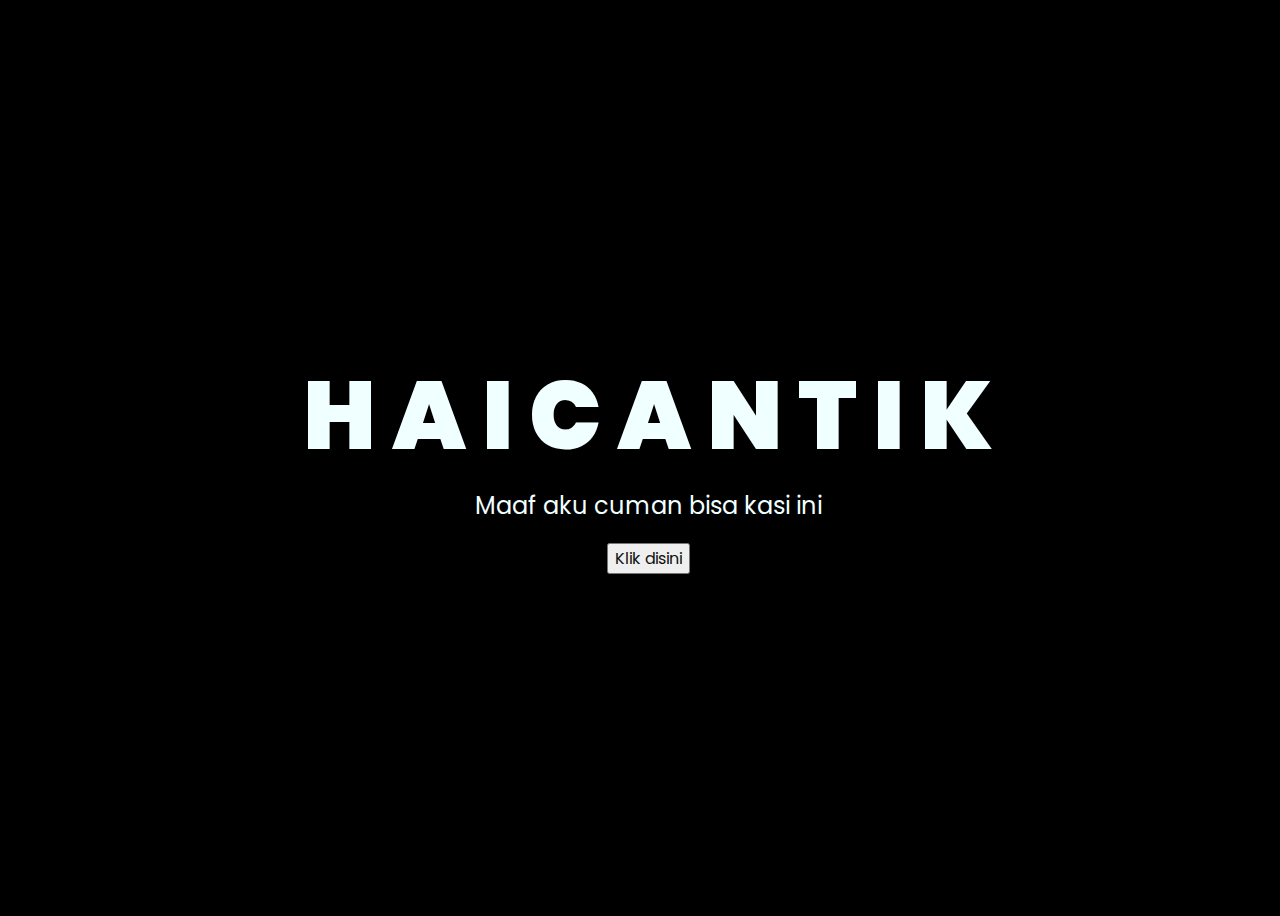
<file: index.html>
<!DOCTYPE html>
<html lang="en">
<head>
    <meta charset="UTF-8">
    <meta http-equiv="X-UA-Compatible" content="IE=edge">
    <meta name="viewport" content="width=device-width, initial-scale=1.0">
    <link rel="stylesheet" href="css/style.css">
    <link rel="icon" href="img/flowers.png" type="image/x-icon">
    <title>Flowers</title>
</head>
<body>
    <div class="greetings">
    <!-- silahkan menambah kata sesuai keinginan dengan <span>text...</span -->
        <span>H</span>
        <span>A</span>
        <span>I</span>
        <span>C</span>
        <span>A</span>
        <span>N</span>
        <span>T</span>
        <span>I</span>
        <span>K</span>
    </div>
    <div class="description">
        <span>Maaf aku cuman bisa kasi ini</span>
    </div>
    <div class="button">
        <button>
            <a href="flower.html">Klik disini</a>
        </button>
        
    </div>
</body>
</html>
</file>
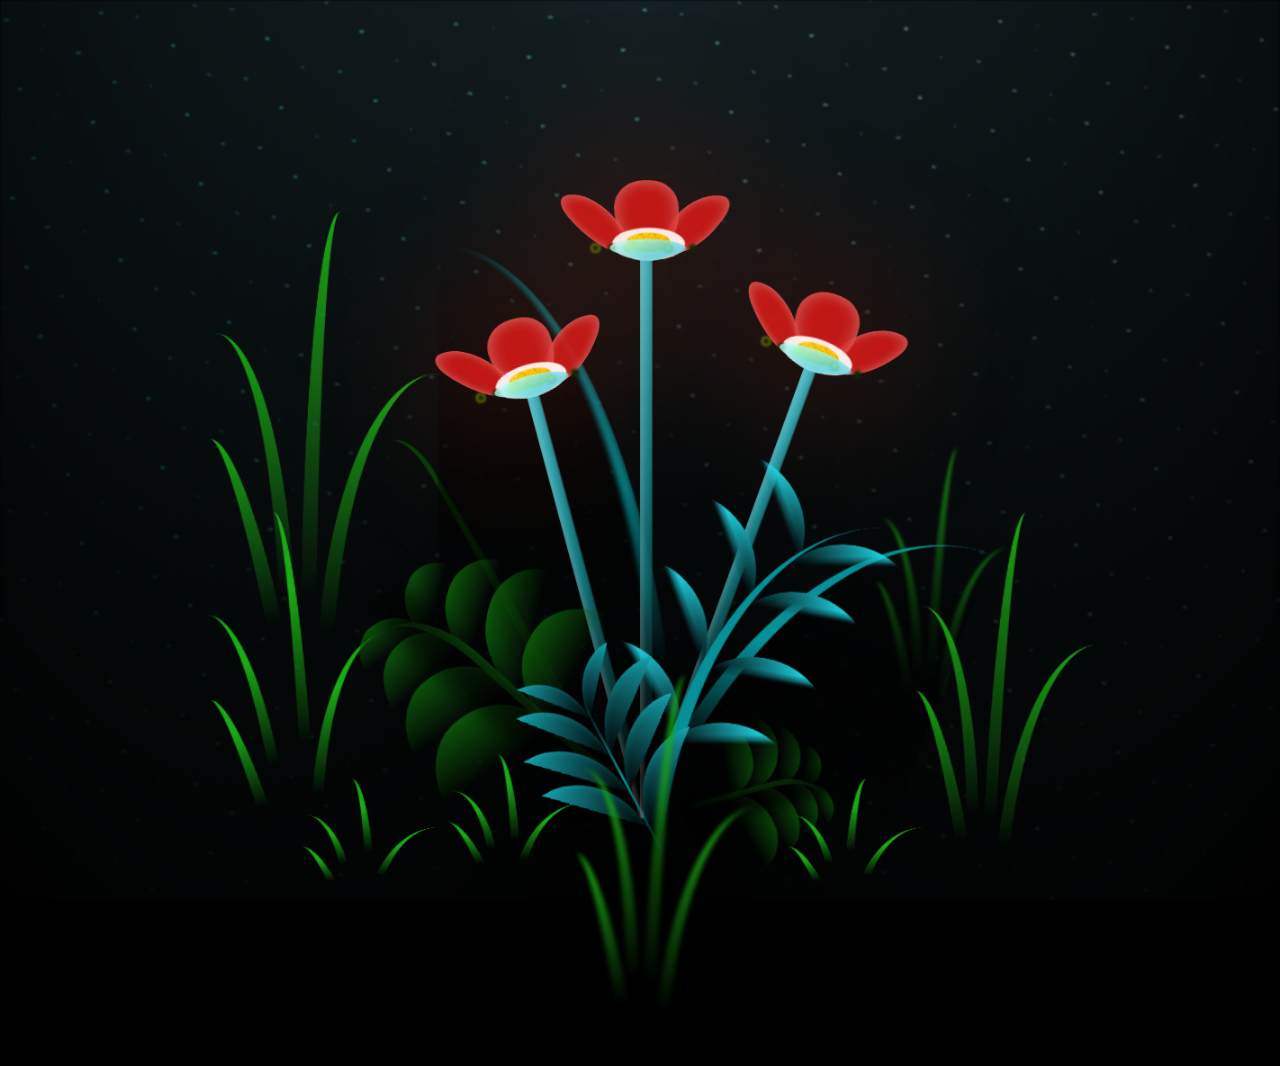
<file: flower.html>
<!DOCTYPE html>
<html lang="en">
<head>
    <meta charset="UTF-8">
    <meta http-equiv="X-UA-Compatible" content="IE=edge">
    <meta name="viewport" content="width=device-width, initial-scale=1.0">
    <link rel="stylesheet" href="css/main.css">
    <link rel="icon" href="img/flowers.png" type="image/x-icon">
    <title>flowers</title>
</head>
<body class="container">
  <!-- Pembuat code: https://codepen.io/mdusmanansari/pen/BamepLe -->
    <div class="night"></div>
    <div class="flowers">
      <div class="flower flower--1">
        <div class="flower__leafs flower__leafs--1">
          <div class="flower__leaf flower__leaf--1"></div>
          <div class="flower__leaf flower__leaf--2"></div>
          <div class="flower__leaf flower__leaf--3"></div>
          <div class="flower__leaf flower__leaf--4"></div>
          <div class="flower__white-circle"></div>
  
          <div class="flower__light flower__light--1"></div>
          <div class="flower__light flower__light--2"></div>
          <div class="flower__light flower__light--3"></div>
          <div class="flower__light flower__light--4"></div>
          <div class="flower__light flower__light--5"></div>
          <div class="flower__light flower__light--6"></div>
          <div class="flower__light flower__light--7"></div>
          <div class="flower__light flower__light--8"></div>
  
        </div>
        <div class="flower__line">
          <div class="flower__line__leaf flower__line__leaf--1"></div>
          <div class="flower__line__leaf flower__line__leaf--2"></div>
          <div class="flower__line__leaf flower__line__leaf--3"></div>
          <div class="flower__line__leaf flower__line__leaf--4"></div>
          <div class="flower__line__leaf flower__line__leaf--5"></div>
          <div class="flower__line__leaf flower__line__leaf--6"></div>
        </div>
      </div>
  
      <div class="flower flower--2">
        <div class="flower__leafs flower__leafs--2">
          <div class="flower__leaf flower__leaf--1"></div>
          <div class="flower__leaf flower__leaf--2"></div>
          <div class="flower__leaf flower__leaf--3"></div>
          <div class="flower__leaf flower__leaf--4"></div>
          <div class="flower__white-circle"></div>
  
          <div class="flower__light flower__light--1"></div>
          <div class="flower__light flower__light--2"></div>
          <div class="flower__light flower__light--3"></div>
          <div class="flower__light flower__light--4"></div>
          <div class="flower__light flower__light--5"></div>
          <div class="flower__light flower__light--6"></div>
          <div class="flower__light flower__light--7"></div>
          <div class="flower__light flower__light--8"></div>
  
        </div>
        <div class="flower__line">
          <div class="flower__line__leaf flower__line__leaf--1"></div>
          <div class="flower__line__leaf flower__line__leaf--2"></div>
          <div class="flower__line__leaf flower__line__leaf--3"></div>
          <div class="flower__line__leaf flower__line__leaf--4"></div>
        </div>
      </div>
  
      <div class="flower flower--3">
        <div class="flower__leafs flower__leafs--3">
          <div class="flower__leaf flower__leaf--1"></div>
          <div class="flower__leaf flower__leaf--2"></div>
          <div class="flower__leaf flower__leaf--3"></div>
          <div class="flower__leaf flower__leaf--4"></div>
          <div class="flower__white-circle"></div>
  
          <div class="flower__light flower__light--1"></div>
          <div class="flower__light flower__light--2"></div>
          <div class="flower__light flower__light--3"></div>
          <div class="flower__light flower__light--4"></div>
          <div class="flower__light flower__light--5"></div>
          <div class="flower__light flower__light--6"></div>
          <div class="flower__light flower__light--7"></div>
          <div class="flower__light flower__light--8"></div>
  
        </div>
        <div class="flower__line">
          <div class="flower__line__leaf flower__line__leaf--1"></div>
          <div class="flower__line__leaf flower__line__leaf--2"></div>
          <div class="flower__line__leaf flower__line__leaf--3"></div>
          <div class="flower__line__leaf flower__line__leaf--4"></div>
        </div>
      </div>
  
      <div class="grow-ans" style="--d:1.2s">
        <div class="flower__g-long">
          <div class="flower__g-long__top"></div>
          <div class="flower__g-long__bottom"></div>
        </div>
      </div>
  
      <div class="growing-grass">
        <div class="flower__grass flower__grass--1">
          <div class="flower__grass--top"></div>
          <div class="flower__grass--bottom"></div>
          <div class="flower__grass__leaf flower__grass__leaf--1"></div>
          <div class="flower__grass__leaf flower__grass__leaf--2"></div>
          <div class="flower__grass__leaf flower__grass__leaf--3"></div>
          <div class="flower__grass__leaf flower__grass__leaf--4"></div>
          <div class="flower__grass__leaf flower__grass__leaf--5"></div>
          <div class="flower__grass__leaf flower__grass__leaf--6"></div>
          <div class="flower__grass__leaf flower__grass__leaf--7"></div>
          <div class="flower__grass__leaf flower__grass__leaf--8"></div>
          <div class="flower__grass__overlay"></div>
        </div>
      </div>
  
      <div class="growing-grass">
        <div class="flower__grass flower__grass--2">
          <div class="flower__grass--top"></div>
          <div class="flower__grass--bottom"></div>
          <div class="flower__grass__leaf flower__grass__leaf--1"></div>
          <div class="flower__grass__leaf flower__grass__leaf--2"></div>
          <div class="flower__grass__leaf flower__grass__leaf--3"></div>
          <div class="flower__grass__leaf flower__grass__leaf--4"></div>
          <div class="flower__grass__leaf flower__grass__leaf--5"></div>
          <div class="flower__grass__leaf flower__grass__leaf--6"></div>
          <div class="flower__grass__leaf flower__grass__leaf--7"></div>
          <div class="flower__grass__leaf flower__grass__leaf--8"></div>
          <div class="flower__grass__overlay"></div>
        </div>
      </div>
  
      <div class="grow-ans" style="--d:2.4s">
        <div class="flower__g-right flower__g-right--1">
          <div class="leaf"></div>
        </div>
      </div>
  
      <div class="grow-ans" style="--d:2.8s">
        <div class="flower__g-right flower__g-right--2">
          <div class="leaf"></div>
        </div>
      </div>
  
      <div class="grow-ans" style="--d:2.8s">
        <div class="flower__g-front">
          <div class="flower__g-front__leaf-wrapper flower__g-front__leaf-wrapper--1">
            <div class="flower__g-front__leaf"></div>
          </div>
          <div class="flower__g-front__leaf-wrapper flower__g-front__leaf-wrapper--2">
            <div class="flower__g-front__leaf"></div>
          </div>
          <div class="flower__g-front__leaf-wrapper flower__g-front__leaf-wrapper--3">
            <div class="flower__g-front__leaf"></div>
          </div>
          <div class="flower__g-front__leaf-wrapper flower__g-front__leaf-wrapper--4">
            <div class="flower__g-front__leaf"></div>
          </div>
          <div class="flower__g-front__leaf-wrapper flower__g-front__leaf-wrapper--5">
            <div class="flower__g-front__leaf"></div>
          </div>
          <div class="flower__g-front__leaf-wrapper flower__g-front__leaf-wrapper--6">
            <div class="flower__g-front__leaf"></div>
          </div>
          <div class="flower__g-front__leaf-wrapper flower__g-front__leaf-wrapper--7">
            <div class="flower__g-front__leaf"></div>
          </div>
          <div class="flower__g-front__leaf-wrapper flower__g-front__leaf-wrapper--8">
            <div class="flower__g-front__leaf"></div>
          </div>
          <div class="flower__g-front__line"></div>
        </div>
      </div>
  
      <div class="grow-ans" style="--d:3.2s">
        <div class="flower__g-fr">
          <div class="leaf"></div>
          <div class="flower__g-fr__leaf flower__g-fr__leaf--1"></div>
          <div class="flower__g-fr__leaf flower__g-fr__leaf--2"></div>
          <div class="flower__g-fr__leaf flower__g-fr__leaf--3"></div>
          <div class="flower__g-fr__leaf flower__g-fr__leaf--4"></div>
          <div class="flower__g-fr__leaf flower__g-fr__leaf--5"></div>
          <div class="flower__g-fr__leaf flower__g-fr__leaf--6"></div>
          <div class="flower__g-fr__leaf flower__g-fr__leaf--7"></div>
          <div class="flower__g-fr__leaf flower__g-fr__leaf--8"></div>
        </div>
      </div>
  
      <div class="long-g long-g--0">
        <div class="grow-ans" style="--d:3s">
          <div class="leaf leaf--0"></div>
        </div>
        <div class="grow-ans" style="--d:2.2s">
          <div class="leaf leaf--1"></div>
        </div>
        <div class="grow-ans" style="--d:3.4s">
          <div class="leaf leaf--2"></div>
        </div>
        <div class="grow-ans" style="--d:3.6s">
          <div class="leaf leaf--3"></div>
        </div>
      </div>
  
      <div class="long-g long-g--1">
        <div class="grow-ans" style="--d:3.6s">
          <div class="leaf leaf--0"></div>
        </div>
        <div class="grow-ans" style="--d:3.8s">
          <div class="leaf leaf--1"></div>
        </div>
        <div class="grow-ans" style="--d:4s">
          <div class="leaf leaf--2"></div>
        </div>
        <div class="grow-ans" style="--d:4.2s">
          <div class="leaf leaf--3"></div>
        </div>
      </div>
  
      <div class="long-g long-g--2">
        <div class="grow-ans" style="--d:4s">
          <div class="leaf leaf--0"></div>
        </div>
        <div class="grow-ans" style="--d:4.2s">
          <div class="leaf leaf--1"></div>
        </div>
        <div class="grow-ans" style="--d:4.4s">
          <div class="leaf leaf--2"></div>
        </div>
        <div class="grow-ans" style="--d:4.6s">
          <div class="leaf leaf--3"></div>
        </div>
      </div>
  
      <div class="long-g long-g--3">
        <div class="grow-ans" style="--d:4s">
          <div class="leaf leaf--0"></div>
        </div>
        <div class="grow-ans" style="--d:4.2s">
          <div class="leaf leaf--1"></div>
        </div>
        <div class="grow-ans" style="--d:3s">
          <div class="leaf leaf--2"></div>
        </div>
        <div class="grow-ans" style="--d:3.6s">
          <div class="leaf leaf--3"></div>
        </div>
      </div>
  
      <div class="long-g long-g--4">
        <div class="grow-ans" style="--d:4s">
          <div class="leaf leaf--0"></div>
        </div>
        <div class="grow-ans" style="--d:4.2s">
          <div class="leaf leaf--1"></div>
        </div>
        <div class="grow-ans" style="--d:3s">
          <div class="leaf leaf--2"></div>
        </div>
        <div class="grow-ans" style="--d:3.6s">
          <div class="leaf leaf--3"></div>
        </div>
      </div>
  
      <div class="long-g long-g--5">
        <div class="grow-ans" style="--d:4s">
          <div class="leaf leaf--0"></div>
        </div>
        <div class="grow-ans" style="--d:4.2s">
          <div class="leaf leaf--1"></div>
        </div>
        <div class="grow-ans" style="--d:3s">
          <div class="leaf leaf--2"></div>
        </div>
        <div class="grow-ans" style="--d:3.6s">
          <div class="leaf leaf--3"></div>
        </div>
      </div>
  
      <div class="long-g long-g--6">
        <div class="grow-ans" style="--d:4.2s">
          <div class="leaf leaf--0"></div>
        </div>
        <div class="grow-ans" style="--d:4.4s">
          <div class="leaf leaf--1"></div>
        </div>
        <div class="grow-ans" style="--d:4.6s">
          <div class="leaf leaf--2"></div>
        </div>
        <div class="grow-ans" style="--d:4.8s">
          <div class="leaf leaf--3"></div>
        </div>
      </div>
  
      <div class="long-g long-g--7">
        <div class="grow-ans" style="--d:3s">
          <div class="leaf leaf--0"></div>
        </div>
        <div class="grow-ans" style="--d:3.2s">
          <div class="leaf leaf--1"></div>
        </div>
        <div class="grow-ans" style="--d:3.5s">
          <div class="leaf leaf--2"></div>
        </div>
        <div class="grow-ans" style="--d:3.6s">
          <div class="leaf leaf--3"></div>
        </div>
      </div>
    </div>
    <script src="main.js"></script>
  </body>
</html>
</file>
<file: css/style.css>
@import url('https://fonts.googleapis.com/css2?family=Poppins:ital,wght@0,500;1,900&display=swap');
*{
    font-family: 'Poppins',cursive;
}
body{
    color: azure;
    width: 100%;
    height: 100vh;
    display: flex;
    flex-direction: column;
    align-items: center;
    justify-content: center;
    background-color: black;
}
.greetings{
    font-size: 6rem;
    font-weight: 900;
}
.greetings > span{
    animation: glow 2.5s ease-in-out infinite;
}
@keyframes glow{
    0%, 100%{
        color: #fff;
        text-shadow: 0 0 12px #39c6d6, 0 0 50px #39c6d6, 0 0 100px #39c6d6;
    }
    10%, 90%{
        color: #111;
        text-shadow: none;
    }
}
.greetings > span:nth-child(2){
    animation-delay: .2s ;
}
.greetings > span:nth-child(3){
    animation-delay: .4s ;
}
.greetings > span:nth-child(4){
    animation-delay: .6s;
}
.greetings > span:nth-child(5){
    animation-delay: .8s;
}

.description{
    font-size: 1.5rem;
    margin-bottom: 20px;
}

.button a{
    text-decoration: none;
    font-size: 1rem;
    color: #111;
}

@media screen and (max-width:574px){
    .greetings{
        display: block;
        font-size: 3rem;
        font-weight: 500;
        text-align: center;
    }
    .description{
        font-size: 1rem;
    }
    
    .button a{
        font-size: .5rem;
    }
}
</file>
<file: css/main.css>
*,
*::after,
*::before {
  padding: 0;
  margin: 0;
  box-sizing: border-box;
}

:root {
  --dark-color: #000;
}

body {
  display: flex;
  align-items: flex-end;
  justify-content: center;
  min-height: 100vh;
  background-color: var(--dark-color);
  overflow: hidden;
  perspective: 1000px;
}

.night {
  position: fixed;
  left: 50%;
  top: 0;
  transform: translateX(-50%);
  width: 100%;
  height: 100%;
  filter: blur(0.1vmin);
  background-image: radial-gradient(ellipse at top, transparent 0%, var(--dark-color)), radial-gradient(ellipse at bottom, var(--dark-color), rgba(145, 233, 255, 0.2)), repeating-linear-gradient(220deg, rgb(0, 0, 0) 0px, rgb(0, 0, 0) 19px, transparent 19px, transparent 22px), repeating-linear-gradient(189deg, rgb(0, 0, 0) 0px, rgb(0, 0, 0) 19px, transparent 19px, transparent 22px), repeating-linear-gradient(148deg, rgb(0, 0, 0) 0px, rgb(0, 0, 0) 19px, transparent 19px, transparent 22px), linear-gradient(90deg, rgb(0, 255, 250), rgb(240, 240, 240));
}

.flowers {
  position: relative;
  transform: scale(0.9);
}

.flower {
  position: absolute;
  bottom: 10vmin;
  transform-origin: bottom center;
  z-index: 10;
  --fl-speed: 0.8s;
}
.flower--1 {
  -webkit-animation: moving-flower-1 4s linear infinite;
          animation: moving-flower-1 4s linear infinite;
}
.flower--1 .flower__line {
  height: 70vmin;
  -webkit-animation-delay: 0.3s;
          animation-delay: 0.3s;
}
.flower--1 .flower__line__leaf--1 {
  -webkit-animation: blooming-leaf-right var(--fl-speed) 1.6s backwards;
          animation: blooming-leaf-right var(--fl-speed) 1.6s backwards;
}
.flower--1 .flower__line__leaf--2 {
  -webkit-animation: blooming-leaf-right var(--fl-speed) 1.4s backwards;
          animation: blooming-leaf-right var(--fl-speed) 1.4s backwards;
}
.flower--1 .flower__line__leaf--3 {
  -webkit-animation: blooming-leaf-left var(--fl-speed) 1.2s backwards;
          animation: blooming-leaf-left var(--fl-speed) 1.2s backwards;
}
.flower--1 .flower__line__leaf--4 {
  -webkit-animation: blooming-leaf-left var(--fl-speed) 1s backwards;
          animation: blooming-leaf-left var(--fl-speed) 1s backwards;
}
.flower--1 .flower__line__leaf--5 {
  -webkit-animation: blooming-leaf-right var(--fl-speed) 1.8s backwards;
          animation: blooming-leaf-right var(--fl-speed) 1.8s backwards;
}
.flower--1 .flower__line__leaf--6 {
  -webkit-animation: blooming-leaf-left var(--fl-speed) 2s backwards;
          animation: blooming-leaf-left var(--fl-speed) 2s backwards;
}
.flower--2 {
  left: 50%;
  transform: rotate(20deg);
  -webkit-animation: moving-flower-2 4s linear infinite;
          animation: moving-flower-2 4s linear infinite;
}
.flower--2 .flower__line {
  height: 60vmin;
  -webkit-animation-delay: 0.6s;
          animation-delay: 0.6s;
}
.flower--2 .flower__line__leaf--1 {
  -webkit-animation: blooming-leaf-right var(--fl-speed) 1.9s backwards;
          animation: blooming-leaf-right var(--fl-speed) 1.9s backwards;
}
.flower--2 .flower__line__leaf--2 {
  -webkit-animation: blooming-leaf-right var(--fl-speed) 1.7s backwards;
          animation: blooming-leaf-right var(--fl-speed) 1.7s backwards;
}
.flower--2 .flower__line__leaf--3 {
  -webkit-animation: blooming-leaf-left var(--fl-speed) 1.5s backwards;
          animation: blooming-leaf-left var(--fl-speed) 1.5s backwards;
}
.flower--2 .flower__line__leaf--4 {
  -webkit-animation: blooming-leaf-left var(--fl-speed) 1.3s backwards;
          animation: blooming-leaf-left var(--fl-speed) 1.3s backwards;
}
.flower--3 {
  left: 50%;
  transform: rotate(-15deg);
  -webkit-animation: moving-flower-3 4s linear infinite;
          animation: moving-flower-3 4s linear infinite;
}
.flower--3 .flower__line {
  -webkit-animation-delay: 0.9s;
          animation-delay: 0.9s;
}
.flower--3 .flower__line__leaf--1 {
  -webkit-animation: blooming-leaf-right var(--fl-speed) 2.5s backwards;
          animation: blooming-leaf-right var(--fl-speed) 2.5s backwards;
}
.flower--3 .flower__line__leaf--2 {
  -webkit-animation: blooming-leaf-right var(--fl-speed) 2.3s backwards;
          animation: blooming-leaf-right var(--fl-speed) 2.3s backwards;
}
.flower--3 .flower__line__leaf--3 {
  -webkit-animation: blooming-leaf-left var(--fl-speed) 2.1s backwards;
          animation: blooming-leaf-left var(--fl-speed) 2.1s backwards;
}
.flower--3 .flower__line__leaf--4 {
  -webkit-animation: blooming-leaf-left var(--fl-speed) 1.9s backwards;
          animation: blooming-leaf-left var(--fl-speed) 1.9s backwards;
}
.flower__leafs {
  position: relative;
  -webkit-animation: blooming-flower 2s backwards;
          animation: blooming-flower 2s backwards;
}
.flower__leafs--1 {
  -webkit-animation-delay: 1.1s;
          animation-delay: 1.1s;
}
.flower__leafs--2 {
  -webkit-animation-delay: 1.4s;
          animation-delay: 1.4s;
}
.flower__leafs--3 {
  -webkit-animation-delay: 1.7s;
          animation-delay: 1.7s;
}
.flower__leafs::after {
  content: "";
  position: absolute;
  left: 0;
  top: 0;
  transform: translate(-50%, -100%);
  width: 8vmin;
  height: 8vmin;
  background-color: #dd2d0e;
  filter: blur(10vmin);
}
.flower__leaf {
  position: absolute;
  bottom: 0;
  left: 50%;
  width: 8vmin;
  height: 11vmin;
  border-radius: 51% 49% 47% 53%/44% 45% 55% 69%;
  background-color: #a7ffee;
  background-image: linear-gradient(to top, #d31717,#d31717);
  transform-origin: bottom center;
  opacity: 0.9;
  box-shadow: inset 0 0 2vmin rgba(255, 255, 255, 0.5);
}
.flower__leaf--1 {
  transform: translate(-10%, 1%) rotateY(40deg) rotateX(-50deg);
}
.flower__leaf--2 {
  transform: translate(-50%, -4%) rotateX(40deg);
}
.flower__leaf--3 {
  transform: translate(-90%, 0%) rotateY(45deg) rotateX(50deg);
}
.flower__leaf--4 {
  width: 8vmin;
  height: 8vmin;
  transform-origin: bottom left;
  border-radius: 4vmin 10vmin 4vmin 4vmin;
  transform: translate(0%, 18%) rotateX(70deg) rotate(-43deg);
  background-image: linear-gradient(to top, #39c6d6, #a7ffee);
  z-index: 1;
  opacity: 0.8;
}
.flower__white-circle {
  position: absolute;
  left: -3.5vmin;
  top: -3vmin;
  width: 9vmin;
  height: 4vmin;
  border-radius: 50%;
  background-color: #fff;
}
.flower__white-circle::after {
  content: "";
  position: absolute;
  left: 50%;
  top: 45%;
  transform: translate(-50%, -50%);
  width: 60%;
  height: 60%;
  border-radius: inherit;
  background-image: repeating-linear-gradient(135deg, rgba(0, 0, 0, 0.03) 0px, rgba(0, 0, 0, 0.03) 1px, transparent 1px, transparent 12px), repeating-linear-gradient(45deg, rgba(0, 0, 0, 0.03) 0px, rgba(0, 0, 0, 0.03) 1px, transparent 1px, transparent 12px), repeating-linear-gradient(67.5deg, rgba(0, 0, 0, 0.03) 0px, rgba(0, 0, 0, 0.03) 1px, transparent 1px, transparent 12px), repeating-linear-gradient(135deg, rgba(0, 0, 0, 0.03) 0px, rgba(0, 0, 0, 0.03) 1px, transparent 1px, transparent 12px), repeating-linear-gradient(45deg, rgba(0, 0, 0, 0.03) 0px, rgba(0, 0, 0, 0.03) 1px, transparent 1px, transparent 12px), repeating-linear-gradient(112.5deg, rgba(0, 0, 0, 0.03) 0px, rgba(0, 0, 0, 0.03) 1px, transparent 1px, transparent 12px), repeating-linear-gradient(112.5deg, rgba(0, 0, 0, 0.03) 0px, rgba(0, 0, 0, 0.03) 1px, transparent 1px, transparent 12px), repeating-linear-gradient(45deg, rgba(0, 0, 0, 0.03) 0px, rgba(0, 0, 0, 0.03) 1px, transparent 1px, transparent 12px), repeating-linear-gradient(22.5deg, rgba(0, 0, 0, 0.03) 0px, rgba(0, 0, 0, 0.03) 1px, transparent 1px, transparent 12px), repeating-linear-gradient(45deg, rgba(0, 0, 0, 0.03) 0px, rgba(0, 0, 0, 0.03) 1px, transparent 1px, transparent 12px), repeating-linear-gradient(22.5deg, rgba(0, 0, 0, 0.03) 0px, rgba(0, 0, 0, 0.03) 1px, transparent 1px, transparent 12px), repeating-linear-gradient(135deg, rgba(0, 0, 0, 0.03) 0px, rgba(0, 0, 0, 0.03) 1px, transparent 1px, transparent 12px), repeating-linear-gradient(157.5deg, rgba(0, 0, 0, 0.03) 0px, rgba(0, 0, 0, 0.03) 1px, transparent 1px, transparent 12px), repeating-linear-gradient(67.5deg, rgba(0, 0, 0, 0.03) 0px, rgba(0, 0, 0, 0.03) 1px, transparent 1px, transparent 12px), repeating-linear-gradient(67.5deg, rgba(0, 0, 0, 0.03) 0px, rgba(0, 0, 0, 0.03) 1px, transparent 1px, transparent 12px), linear-gradient(90deg, rgb(255, 235, 18), rgb(255, 206, 0));
}
.flower__line {
  height: 55vmin;
  width: 1.5vmin;
  background-image: linear-gradient(to left, rgba(0, 0, 0, 0.2), transparent, rgba(255, 255, 255, 0.2)), linear-gradient(to top, transparent 10%, #14757a, #39c6d6);
  box-shadow: inset 0 0 2px rgba(0, 0, 0, 0.5);
  -webkit-animation: grow-flower-tree 4s backwards;
          animation: grow-flower-tree 4s backwards;
}
.flower__line__leaf {
  --w: 7vmin;
  --h: calc(var(--w) + 2vmin);
  position: absolute;
  top: 20%;
  left: 90%;
  width: var(--w);
  height: var(--h);
  border-top-right-radius: var(--h);
  border-bottom-left-radius: var(--h);
  background-image: linear-gradient(to top, rgba(11, 173, 24, 0.4), 9c6d6)  d6);
}
.flower__line__leaf--1 {
  transform: rotate(70deg) rotateY(30deg);
}
.flower__line__leaf--2 {
  top: 45%;
  transform: rotate(70deg) rotateY(30deg);
}
.flower__line__leaf--3, .flower__line__leaf--4, .flower__line__leaf--6 {
  border-top-right-radius: 0;
  border-bottom-left-radius: 0;
  border-top-left-radius: var(--h);
  border-bottom-right-radius: var(--h);
  left: -460%;
  top: 12%;
  transform: rotate(-70deg) rotateY(30deg);
}
.flower__line__leaf--4 {
  top: 40%;
}
.flower__line__leaf--5 {
  top: 0;
  transform-origin: left;
  transform: rotate(70deg) rotateY(30deg) scale(0.6);
}
.flower__line__leaf--6 {
  top: -2%;
  left: -450%;
  transform-origin: right;
  transform: rotate(-70deg) rotateY(30deg) scale(0.6);
}
.flower__light {
  position: absolute;
  bottom: 0vmin;
  width: 1vmin;
  height: 1vmin;
  background-color: rgb(255, 251, 0);
  border-radius: 50%;
  filter: blur(0.2vmin);
  -webkit-animation: light-ans 4s linear infinite backwards;
          animation: light-ans 4s linear infinite backwards;
}
.flower__light:nth-child(odd) {
  background-color: #032403;
}
.flower__light--1 {
  left: -2vmin;
  -webkit-animation-delay: 1s;
          animation-delay: 1s;
}
.flower__light--2 {
  left: 3vmin;
  -webkit-animation-delay: 0.5s;
          animation-delay: 0.5s;
}
.flower__light--3 {
  left: -6vmin;
  -webkit-animation-delay: 0.3s;
          animation-delay: 0.3s;
}
.flower__light--4 {
  left: 6vmin;
  -webkit-animation-delay: 0.9s;
          animation-delay: 0.9s;
}
.flower__light--5 {
  left: -1vmin;
  -webkit-animation-delay: 1.5s;
          animation-delay: 1.5s;
}
.flower__light--6 {
  left: -4vmin;
  -webkit-animation-delay: 3s;
          animation-delay: 3s;
}
.flower__light--7 {
  left: 3vmin;
  -webkit-animation-delay: 2s;
          animation-delay: 2s;
}
.flower__light--8 {
  left: -6vmin;
  -webkit-animation-delay: 3.5s;
          animation-delay: 3.5s;
}
.flower__grass {
  --c: #0c530a;
  --line-w: 1.5vmin;
  position: absolute;
  bottom: 12vmin;
  left: -7vmin;
  display: flex;
  flex-direction: column;
  align-items: flex-end;
  z-index: 20;
  transform-origin: bottom center;
  transform: rotate(-48deg) rotateY(40deg);
}
.flower__grass--1 {
  -webkit-animation: moving-grass 2s linear infinite;
          animation: moving-grass 2s linear infinite;
}
.flower__grass--2 {
  left: 2vmin;
  bottom: 10vmin;
  transform: scale(0.5) rotate(75deg) rotateX(10deg) rotateY(-200deg);
  opacity: 0.8;
  z-index: 0;
  -webkit-animation: moving-grass--2 1.5s linear infinite;
          animation: moving-grass--2 1.5s linear infinite;
}
.flower__grass--top {
  width: 7vmin;
  height: 10vmin;
  border-top-right-radius: 100%;
  border-right: var(--line-w) solid var(--c);
  transform-origin: bottom center;
  transform: rotate(-2deg);
}
.flower__grass--bottom {
  margin-top: -2px;
  width: var(--line-w);
  height: 25vmin;
  background-image: linear-gradient(to top, transparent, var(--c));
}
.flower__grass__leaf {
  --size: 10vmin;
  position: absolute;
  width: calc(var(--size) * 2.1);
  height: var(--size);
  border-top-left-radius: var(--size);
  border-top-right-radius: var(--size);
  background-image: linear-gradient(to top, transparent, transparent 30%, var(--c));
  z-index: 100;
}
.flower__grass__leaf--1 {
  top: -6%;
  left: 30%;
  --size: 6vmin;
  transform: rotate(-20deg);
  -webkit-animation: growing-grass-ans--1 2s 2.6s backwards;
          animation: growing-grass-ans--1 2s 2.6s backwards;
}
@-webkit-keyframes growing-grass-ans--1 {
  0% {
    transform-origin: bottom left;
    transform: rotate(-20deg) scale(0);
  }
}
@keyframes growing-grass-ans--1 {
  0% {
    transform-origin: bottom left;
    transform: rotate(-20deg) scale(0);
  }
}
.flower__grass__leaf--2 {
  top: -5%;
  left: -110%;
  --size: 6vmin;
  transform: rotate(10deg);
  -webkit-animation: growing-grass-ans--2 2s 2.4s linear backwards;
          animation: growing-grass-ans--2 2s 2.4s linear backwards;
}
@-webkit-keyframes growing-grass-ans--2 {
  0% {
    transform-origin: bottom right;
    transform: rotate(10deg) scale(0);
  }
}
@keyframes growing-grass-ans--2 {
  0% {
    transform-origin: bottom right;
    transform: rotate(10deg) scale(0);
  }
}
.flower__grass__leaf--3 {
  top: 5%;
  left: 60%;
  --size: 8vmin;
  transform: rotate(-18deg) rotateX(-20deg);
  -webkit-animation: growing-grass-ans--3 2s 2.2s linear backwards;
          animation: growing-grass-ans--3 2s 2.2s linear backwards;
}
@-webkit-keyframes growing-grass-ans--3 {
  0% {
    transform-origin: bottom left;
    transform: rotate(-18deg) rotateX(-20deg) scale(0);
  }
}
@keyframes growing-grass-ans--3 {
  0% {
    transform-origin: bottom left;
    transform: rotate(-18deg) rotateX(-20deg) scale(0);
  }
}
.flower__grass__leaf--4 {
  top: 6%;
  left: -135%;
  --size: 8vmin;
  transform: rotate(2deg);
  -webkit-animation: growing-grass-ans--4 2s 2s linear backwards;
          animation: growing-grass-ans--4 2s 2s linear backwards;
}
@-webkit-keyframes growing-grass-ans--4 {
  0% {
    transform-origin: bottom right;
    transform: rotate(2deg) scale(0);
  }
}
@keyframes growing-grass-ans--4 {
  0% {
    transform-origin: bottom right;
    transform: rotate(2deg) scale(0);
  }
}
.flower__grass__leaf--5 {
  top: 20%;
  left: 60%;
  --size: 10vmin;
  transform: rotate(-24deg) rotateX(-20deg);
  -webkit-animation: growing-grass-ans--5 2s 1.8s linear backwards;
          animation: growing-grass-ans--5 2s 1.8s linear backwards;
}
@-webkit-keyframes growing-grass-ans--5 {
  0% {
    transform-origin: bottom left;
    transform: rotate(-24deg) rotateX(-20deg) scale(0);
  }
}
@keyframes growing-grass-ans--5 {
  0% {
    transform-origin: bottom left;
    transform: rotate(-24deg) rotateX(-20deg) scale(0);
  }
}
.flower__grass__leaf--6 {
  top: 22%;
  left: -180%;
  --size: 10vmin;
  transform: rotate(10deg);
  -webkit-animation: growing-grass-ans--6 2s 1.6s linear backwards;
          animation: growing-grass-ans--6 2s 1.6s linear backwards;
}
@-webkit-keyframes growing-grass-ans--6 {
  0% {
    transform-origin: bottom right;
    transform: rotate(10deg) scale(0);
  }
}
@keyframes growing-grass-ans--6 {
  0% {
    transform-origin: bottom right;
    transform: rotate(10deg) scale(0);
  }
}
.flower__grass__leaf--7 {
  top: 39%;
  left: 70%;
  --size: 10vmin;
  transform: rotate(-10deg);
  -webkit-animation: growing-grass-ans--7 2s 1.4s linear backwards;
          animation: growing-grass-ans--7 2s 1.4s linear backwards;
}
@-webkit-keyframes growing-grass-ans--7 {
  0% {
    transform-origin: bottom left;
    transform: rotate(-10deg) scale(0);
  }
}
@keyframes growing-grass-ans--7 {
  0% {
    transform-origin: bottom left;
    transform: rotate(-10deg) scale(0);
  }
}
.flower__grass__leaf--8 {
  top: 40%;
  left: -215%;
  --size: 11vmin;
  transform: rotate(10deg);
  -webkit-animation: growing-grass-ans--8 2s 1.2s linear backwards;
          animation: growing-grass-ans--8 2s 1.2s linear backwards;
}
@-webkit-keyframes growing-grass-ans--8 {
  0% {
    transform-origin: bottom right;
    transform: rotate(10deg) scale(0);
  }
}
@keyframes growing-grass-ans--8 {
  0% {
    transform-origin: bottom right;
    transform: rotate(10deg) scale(0);
  }
}
.flower__grass__overlay {
  position: absolute;
  top: -10%;
  right: 0%;
  width: 100%;
  height: 100%;
  background-color: rgba(0, 0, 0, 0.6);
  filter: blur(1.5vmin);
  z-index: 100;
}
.flower__g-long {
  --w: 2vmin;
  --h: 6vmin;
  --c: #063b04;
  position: absolute;
  bottom: 10vmin;
  left: -3vmin;
  transform-origin: bottom center;
  transform: rotate(-30deg) rotateY(-20deg);
  display: flex;
  flex-direction: column;
  align-items: flex-end;
  -webkit-animation: flower-g-long-ans 3s linear infinite;
          animation: flower-g-long-ans 3s linear infinite;
}
@-webkit-keyframes flower-g-long-ans {
  0%, 100% {
    transform: rotate(-30deg) rotateY(-20deg);
  }
  50% {
    transform: rotate(-32deg) rotateY(-20deg);
  }
}
@keyframes flower-g-long-ans {
  0%, 100% {
    transform: rotate(-30deg) rotateY(-20deg);
  }
  50% {
    transform: rotate(-32deg) rotateY(-20deg);
  }
}
.flower__g-long__top {
  top: calc(var(--h) * -1);
  width: calc(var(--w) + 1vmin);
  height: var(--h);
  border-top-right-radius: 100%;
  border-right: 0.7vmin solid var(--c);
  transform: translate(-0.7vmin, 1vmin);
}
.flower__g-long__bottom {
  width: var(--w);
  height: 50vmin;
  transform-origin: bottom center;
  background-image: linear-gradient(to top, transparent 30%, var(--c));
  box-shadow: inset 0 0 2px rgba(0, 0, 0, 0.5);
  -webkit-clip-path: polygon(35% 0, 65% 1%, 100% 100%, 0% 100%);
          clip-path: polygon(35% 0, 65% 1%, 100% 100%, 0% 100%);
}
.flower__g-right {
  position: absolute;
  bottom: 6vmin;
  left: -2vmin;
  transform-origin: bottom left;
  transform: rotate(20deg);
}
.flower__g-right .leaf {
  width: 30vmin;
  height: 50vmin;
  border-top-left-radius: 100%;
  border-left: 2vmin solid #079097;
  background-image: linear-gradient(to bottom, transparent, var(--dark-color) 60%);
  -webkit-mask-image: linear-gradient(to top, transparent 30%, #079097 60%);
}
.flower__g-right--1 {
  -webkit-animation: flower-g-right-ans 2.5s linear infinite;
          animation: flower-g-right-ans 2.5s linear infinite;
}
.flower__g-right--2 {
  left: 5vmin;
  transform: rotateY(-180deg);
  -webkit-animation: flower-g-right-ans--2 3s linear infinite;
          animation: flower-g-right-ans--2 3s linear infinite;
}
.flower__g-right--2 .leaf {
  height: 75vmin;
  filter: blur(0.3vmin);
  opacity: 0.8;
}
@-webkit-keyframes flower-g-right-ans {
  0%, 100% {
    transform: rotate(20deg);
  }
  50% {
    transform: rotate(24deg) rotateX(-20deg);
  }
}
@keyframes flower-g-right-ans {
  0%, 100% {
    transform: rotate(20deg);
  }
  50% {
    transform: rotate(24deg) rotateX(-20deg);
  }
}
@-webkit-keyframes flower-g-right-ans--2 {
  0%, 100% {
    transform: rotateY(-180deg) rotate(0deg) rotateX(-20deg);
  }
  50% {
    transform: rotateY(-180deg) rotate(6deg) rotateX(-20deg);
  }
}
@keyframes flower-g-right-ans--2 {
  0%, 100% {
    transform: rotateY(-180deg) rotate(0deg) rotateX(-20deg);
  }
  50% {
    transform: rotateY(-180deg) rotate(6deg) rotateX(-20deg);
  }
}
.flower__g-front {
  position: absolute;
  bottom: 6vmin;
  left: 2.5vmin;
  z-index: 100;
  transform-origin: bottom center;
  transform: rotate(-28deg) rotateY(30deg) scale(1.04);
  -webkit-animation: flower__g-front-ans 2s linear infinite;
          animation: flower__g-front-ans 2s linear infinite;
}
@-webkit-keyframes flower__g-front-ans {
  0%, 100% {
    transform: rotate(-28deg) rotateY(30deg) scale(1.04);
  }
  50% {
    transform: rotate(-35deg) rotateY(40deg) scale(1.04);
  }
}
@keyframes flower__g-front-ans {
  0%, 100% {
    transform: rotate(-28deg) rotateY(30deg) scale(1.04);
  }
  50% {
    transform: rotate(-35deg) rotateY(40deg) scale(1.04);
  }
}
.flower__g-front__line {
  width: 0.3vmin;
  height: 20vmin;
  background-image: linear-gradient(to top, transparent, #079097, transparent 100%);
  position: relative;
}
.flower__g-front__leaf-wrapper {
  position: absolute;
  top: 0;
  left: 0;
  transform-origin: bottom left;
  transform: rotate(10deg);
}
.flower__g-front__leaf-wrapper:nth-child(even) {
  left: 0vmin;
  transform: rotateY(-180deg) rotate(5deg);
  -webkit-animation: flower__g-front__leaf-left-ans 1s ease-in backwards;
          animation: flower__g-front__leaf-left-ans 1s ease-in backwards;
}
.flower__g-front__leaf-wrapper:nth-child(odd) {
  -webkit-animation: flower__g-front__leaf-ans 1s ease-in backwards;
          animation: flower__g-front__leaf-ans 1s ease-in backwards;
}
.flower__g-front__leaf-wrapper--1 {
  top: -8vmin;
  transform: scale(0.7);
  -webkit-animation: flower__g-front__leaf-ans 1s 5.5s ease-in backwards !important;
          animation: flower__g-front__leaf-ans 1s 5.5s ease-in backwards !important;
}
.flower__g-front__leaf-wrapper--2 {
  top: -8vmin;
  transform: rotateY(-180deg) scale(0.7) !important;
  -webkit-animation: flower__g-front__leaf-left-ans-2 1s 4.6s ease-in backwards !important;
          animation: flower__g-front__leaf-left-ans-2 1s 4.6s ease-in backwards !important;
}
.flower__g-front__leaf-wrapper--3 {
  top: -3vmin;
  -webkit-animation: flower__g-front__leaf-ans 1s 4.6s ease-in backwards;
          animation: flower__g-front__leaf-ans 1s 4.6s ease-in backwards;
}
.flower__g-front__leaf-wrapper--4 {
  top: -3vmin;
  transform: rotateY(-180deg) scale(0.9) !important;
  -webkit-animation: flower__g-front__leaf-left-ans-2 1s 4.6s ease-in backwards !important;
          animation: flower__g-front__leaf-left-ans-2 1s 4.6s ease-in backwards !important;
}
@-webkit-keyframes flower__g-front__leaf-left-ans-2 {
  0% {
    transform: rotateY(-180deg) scale(0);
  }
}
@keyframes flower__g-front__leaf-left-ans-2 {
  0% {
    transform: rotateY(-180deg) scale(0);
  }
}
.flower__g-front__leaf-wrapper--5, .flower__g-front__leaf-wrapper--6 {
  top: 2vmin;
}
.flower__g-front__leaf-wrapper--7, .flower__g-front__leaf-wrapper--8 {
  top: 6.5vmin;
}
.flower__g-front__leaf-wrapper--2 {
  -webkit-animation-delay: 5.2s !important;
          animation-delay: 5.2s !important;
}
.flower__g-front__leaf-wrapper--3 {
  -webkit-animation-delay: 4.9s !important;
          animation-delay: 4.9s !important;
}
.flower__g-front__leaf-wrapper--5 {
  -webkit-animation-delay: 4.3s !important;
          animation-delay: 4.3s !important;
}
.flower__g-front__leaf-wrapper--6 {
  -webkit-animation-delay: 4.1s !important;
          animation-delay: 4.1s !important;
}
.flower__g-front__leaf-wrapper--7 {
  -webkit-animation-delay: 3.8s !important;
          animation-delay: 3.8s !important;
}
.flower__g-front__leaf-wrapper--8 {
  -webkit-animation-delay: 3.5s !important;
          animation-delay: 3.5s !important;
}
@-webkit-keyframes flower__g-front__leaf-ans {
  0% {
    transform: rotate(10deg) scale(0);
  }
}
@keyframes flower__g-front__leaf-ans {
  0% {
    transform: rotate(10deg) scale(0);
  }
}
@-webkit-keyframes flower__g-front__leaf-left-ans {
  0% {
    transform: rotateY(-180deg) rotate(5deg) scale(0);
  }
}
@keyframes flower__g-front__leaf-left-ans {
  0% {
    transform: rotateY(-180deg) rotate(5deg) scale(0);
  }
}
.flower__g-front__leaf {
  width: 10vmin;
  height: 10vmin;
  border-radius: 100% 0% 0% 100%/100% 100% 0% 0%;
  box-shadow: inset 0 2px 1vmin hsla(184deg, 97%, 58%, 0.2);
  background-image: linear-gradient(to bottom left, transparent, var(--dark-color)), linear-gradient(to bottom right, #159faa 50%, transparent 50%, transparent);
  -webkit-mask-image: linear-gradient(to bottom right, #159faa 50%, transparent 50%, transparent);
  mask-image: linear-gradient(to bottom right, #159faa 50%, transparent 50%, transparent);
}
.flower__g-fr {
  position: absolute;
  bottom: -4vmin;
  left: vmin;
  transform-origin: bottom left;
  z-index: 10;
  -webkit-animation: flower__g-fr-ans 2s linear infinite;
          animation: flower__g-fr-ans 2s linear infinite;
}
@-webkit-keyframes flower__g-fr-ans {
  0%, 100% {
    transform: rotate(2deg);
  }
  50% {
    transform: rotate(4deg);
  }
}
@keyframes flower__g-fr-ans {
  0%, 100% {
    transform: rotate(2deg);
  }
  50% {
    transform: rotate(4deg);
  }
}
.flower__g-fr .leaf {
  width: 30vmin;
  height: 50vmin;
  border-top-left-radius: 100%;
  border-left: 2vmin solid #079097;
  -webkit-mask-image: linear-gradient(to top, transparent 25%, #079097 50%);
  position: relative;
  z-index: 1;
}
.flower__g-fr__leaf {
  position: absolute;
  top: 0;
  left: 0;
  width: 10vmin;
  height: 10vmin;
  border-radius: 100% 0% 0% 100%/100% 100% 0% 0%;
  box-shadow: inset 0 2px 1vmin hsla(184deg, 97%, 58%, 0.2);
  background-image: linear-gradient(to bottom left, transparent, var(--dark-color) 98%), linear-gradient(to bottom right, #23f0ff 45%, transparent 50%, transparent);
  -webkit-mask-image: linear-gradient(135deg, #159faa 40%, transparent 50%, transparent);
}
.flower__g-fr__leaf--1 {
  left: 20vmin;
  transform: rotate(45deg);
  -webkit-animation: flower__g-fr-leaft-ans-1 0.5s 5.2s linear backwards;
          animation: flower__g-fr-leaft-ans-1 0.5s 5.2s linear backwards;
}
@-webkit-keyframes flower__g-fr-leaft-ans-1 {
  0% {
    transform-origin: left;
    transform: rotate(45deg) scale(0);
  }
}
@keyframes flower__g-fr-leaft-ans-1 {
  0% {
    transform-origin: left;
    transform: rotate(45deg) scale(0);
  }
}
.flower__g-fr__leaf--2 {
  left: 12vmin;
  top: -7vmin;
  transform: rotate(25deg) rotateY(-180deg);
  -webkit-animation: flower__g-fr-leaft-ans-6 0.5s 5s linear backwards;
          animation: flower__g-fr-leaft-ans-6 0.5s 5s linear backwards;
}
.flower__g-fr__leaf--3 {
  left: 15vmin;
  top: 6vmin;
  transform: rotate(55deg);
  -webkit-animation: flower__g-fr-leaft-ans-5 0.5s 4.8s linear backwards;
          animation: flower__g-fr-leaft-ans-5 0.5s 4.8s linear backwards;
}
.flower__g-fr__leaf--4 {
  left: 6vmin;
  top: -2vmin;
  transform: rotate(25deg) rotateY(-180deg);
  -webkit-animation: flower__g-fr-leaft-ans-6 0.5s 4.6s linear backwards;
          animation: flower__g-fr-leaft-ans-6 0.5s 4.6s linear backwards;
}
.flower__g-fr__leaf--5 {
  left: 10vmin;
  top: 14vmin;
  transform: rotate(55deg);
  -webkit-animation: flower__g-fr-leaft-ans-5 0.5s 4.4s linear backwards;
          animation: flower__g-fr-leaft-ans-5 0.5s 4.4s linear backwards;
}
@-webkit-keyframes flower__g-fr-leaft-ans-5 {
  0% {
    transform-origin: left;
    transform: rotate(55deg) scale(0);
  }
}
@keyframes flower__g-fr-leaft-ans-5 {
  0% {
    transform-origin: left;
    transform: rotate(55deg) scale(0);
  }
}
.flower__g-fr__leaf--6 {
  left: 0vmin;
  top: 6vmin;
  transform: rotate(25deg) rotateY(-180deg);
  -webkit-animation: flower__g-fr-leaft-ans-6 0.5s 4.2s linear backwards;
          animation: flower__g-fr-leaft-ans-6 0.5s 4.2s linear backwards;
}
@-webkit-keyframes flower__g-fr-leaft-ans-6 {
  0% {
    transform-origin: right;
    transform: rotate(25deg) rotateY(-180deg) scale(0);
  }
}
@keyframes flower__g-fr-leaft-ans-6 {
  0% {
    transform-origin: right;
    transform: rotate(25deg) rotateY(-180deg) scale(0);
  }
}
.flower__g-fr__leaf--7 {
  left: 5vmin;
  top: 22vmin;
  transform: rotate(45deg);
  -webkit-animation: flower__g-fr-leaft-ans-7 0.5s 4s linear backwards;
          animation: flower__g-fr-leaft-ans-7 0.5s 4s linear backwards;
}
@-webkit-keyframes flower__g-fr-leaft-ans-7 {
  0% {
    transform-origin: left;
    transform: rotate(45deg) scale(0);
  }
}
@keyframes flower__g-fr-leaft-ans-7 {
  0% {
    transform-origin: left;
    transform: rotate(45deg) scale(0);
  }
}
.flower__g-fr__leaf--8 {
  left: -4vmin;
  top: 15vmin;
  transform: rotate(15deg) rotateY(-180deg);
  -webkit-animation: flower__g-fr-leaft-ans-8 0.5s 3.8s linear backwards;
          animation: flower__g-fr-leaft-ans-8 0.5s 3.8s linear backwards;
}
@-webkit-keyframes flower__g-fr-leaft-ans-8 {
  0% {
    transform-origin: right;
    transform: rotate(15deg) rotateY(-180deg) scale(0);
  }
}
@keyframes flower__g-fr-leaft-ans-8 {
  0% {
    transform-origin: right;
    transform: rotate(15deg) rotateY(-180deg) scale(0);
  }
}

.long-g {
  position: absolute;
  bottom: 25vmin;
  left: -42vmin;
  transform-origin: bottom left;
}
.long-g--1 {
  bottom: 0vmin;
  transform: scale(0.8) rotate(-5deg);
}
.long-g--1 .leaf {
  -webkit-mask-image: linear-gradient(to top, transparent 40%, #079097 80%) !important;
}
.long-g--1 .leaf--1 {
  --w: 5vmin;
  --h: 60vmin;
  left: -2vmin;
  transform: rotate(3deg) rotateY(-180deg);
}
.long-g--2, .long-g--3 {
  bottom: -3vmin;
  left: -35vmin;
  transform-origin: center;
  transform: scale(0.6) rotateX(60deg);
}
.long-g--2 .leaf, .long-g--3 .leaf {
  -webkit-mask-image: linear-gradient(to top, transparent 50%, #079097 80%) !important;
}
.long-g--2 .leaf--1, .long-g--3 .leaf--1 {
  left: -1vmin;
  transform: rotateY(-180deg);
}
.long-g--3 {
  left: -17vmin;
  bottom: 0vmin;
}
.long-g--3 .leaf {
  -webkit-mask-image: linear-gradient(to top, transparent 40%, #079097 80%) !important;
}
.long-g--4 {
  left: 25vmin;
  bottom: -3vmin;
  transform-origin: center;
  transform: scale(0.6) rotateX(60deg);
}
.long-g--4 .leaf {
  -webkit-mask-image: linear-gradient(to top, transparent 50%, #079097 80%) !important;
}
.long-g--5 {
  left: 42vmin;
  bottom: 0vmin;
  transform: scale(0.8) rotate(2deg);
}
.long-g--6 {
  left: 0vmin;
  bottom: -20vmin;
  z-index: 100;
  filter: blur(0.3vmin);
  transform: scale(0.8) rotate(2deg);
}
.long-g--7 {
  left: 35vmin;
  bottom: 20vmin;
  z-index: -1;
  filter: blur(0.3vmin);
  transform: scale(0.6) rotate(2deg);
  opacity: 0.7;
}
.long-g .leaf {
  --w: 15vmin;
  --h: 40vmin;
  --c: #1aaa15;
  position: absolute;
  bottom: 0;
  width: var(--w);
  height: var(--h);
  border-top-left-radius: 100%;
  border-left: 2vmin solid var(--c);
  -webkit-mask-image: linear-gradient(to top, transparent 20%, var(--dark-color));
  transform-origin: bottom center;
}
.long-g .leaf--0 {
  left: 2vmin;
  -webkit-animation: leaf-ans-1 4s linear infinite;
          animation: leaf-ans-1 4s linear infinite;
}
.long-g .leaf--1 {
  --w: 5vmin;
  --h: 60vmin;
  -webkit-animation: leaf-ans-1 4s linear infinite;
          animation: leaf-ans-1 4s linear infinite;
}
.long-g .leaf--2 {
  --w: 10vmin;
  --h: 40vmin;
  left: -0.5vmin;
  bottom: 5vmin;
  transform-origin: bottom left;
  transform: rotateY(-180deg);
  -webkit-animation: leaf-ans-2 3s linear infinite;
          animation: leaf-ans-2 3s linear infinite;
}
.long-g .leaf--3 {
  --w: 5vmin;
  --h: 30vmin;
  left: -1vmin;
  bottom: 3.2vmin;
  transform-origin: bottom left;
  transform: rotate(-10deg) rotateY(-180deg);
  -webkit-animation: leaf-ans-3 3s linear infinite;
          animation: leaf-ans-3 3s linear infinite;
}

@-webkit-keyframes leaf-ans-1 {
  0%, 100% {
    transform: rotate(-5deg) scale(1);
  }
  50% {
    transform: rotate(5deg) scale(1.1);
  }
}

@keyframes leaf-ans-1 {
  0%, 100% {
    transform: rotate(-5deg) scale(1);
  }
  50% {
    transform: rotate(5deg) scale(1.1);
  }
}
@-webkit-keyframes leaf-ans-2 {
  0%, 100% {
    transform: rotateY(-180deg) rotate(5deg);
  }
  50% {
    transform: rotateY(-180deg) rotate(0deg) scale(1.1);
  }
}
@keyframes leaf-ans-2 {
  0%, 100% {
    transform: rotateY(-180deg) rotate(5deg);
  }
  50% {
    transform: rotateY(-180deg) rotate(0deg) scale(1.1);
  }
}
@-webkit-keyframes leaf-ans-3 {
  0%, 100% {
    transform: rotate(-10deg) rotateY(-180deg);
  }
  50% {
    transform: rotate(-20deg) rotateY(-180deg);
  }
}
@keyframes leaf-ans-3 {
  0%, 100% {
    transform: rotate(-10deg) rotateY(-180deg);
  }
  50% {
    transform: rotate(-20deg) rotateY(-180deg);
  }
}
.grow-ans {
  -webkit-animation: grow-ans 2s var(--d) backwards;
          animation: grow-ans 2s var(--d) backwards;
}

@-webkit-keyframes grow-ans {
  0% {
    transform: scale(0);
    opacity: 0;
  }
}

@keyframes grow-ans {
  0% {
    transform: scale(0);
    opacity: 0;
  }
}
@-webkit-keyframes light-ans {
  0% {
    opacity: 0;
    transform: translateY(0vmin);
  }
  25% {
    opacity: 1;
    transform: translateY(-5vmin) translateX(-2vmin);
  }
  50% {
    opacity: 1;
    transform: translateY(-15vmin) translateX(2vmin);
    filter: blur(0.2vmin);
  }
  75% {
    transform: translateY(-20vmin) translateX(-2vmin);
    filter: blur(0.2vmin);
  }
  100% {
    transform: translateY(-30vmin);
    opacity: 0;
    filter: blur(1vmin);
  }
}
@keyframes light-ans {
  0% {
    opacity: 0;
    transform: translateY(0vmin);
  }
  25% {
    opacity: 1;
    transform: translateY(-5vmin) translateX(-2vmin);
  }
  50% {
    opacity: 1;
    transform: translateY(-15vmin) translateX(2vmin);
    filter: blur(0.2vmin);
  }
  75% {
    transform: translateY(-20vmin) translateX(-2vmin);
    filter: blur(0.2vmin);
  }
  100% {
    transform: translateY(-30vmin);
    opacity: 0;
    filter: blur(1vmin);
  }
}
@-webkit-keyframes moving-flower-1 {
  0%, 100% {
    transform: rotate(2deg);
  }
  50% {
    transform: rotate(-2deg);
  }
}
@keyframes moving-flower-1 {
  0%, 100% {
    transform: rotate(2deg);
  }
  50% {
    transform: rotate(-2deg);
  }
}
@-webkit-keyframes moving-flower-2 {
  0%, 100% {
    transform: rotate(18deg);
  }
  50% {
    transform: rotate(14deg);
  }
}
@keyframes moving-flower-2 {
  0%, 100% {
    transform: rotate(18deg);
  }
  50% {
    transform: rotate(14deg);
  }
}
@-webkit-keyframes moving-flower-3 {
  0%, 100% {
    transform: rotate(-18deg);
  }
  50% {
    transform: rotate(-20deg) rotateY(-10deg);
  }
}
@keyframes moving-flower-3 {
  0%, 100% {
    transform: rotate(-18deg);
  }
  50% {
    transform: rotate(-20deg) rotateY(-10deg);
  }
}
@-webkit-keyframes blooming-leaf-right {
  0% {
    transform-origin: left;
    transform: rotate(70deg) rotateY(30deg) scale(0);
  }
}
@keyframes blooming-leaf-right {
  0% {
    transform-origin: left;
    transform: rotate(70deg) rotateY(30deg) scale(0);
  }
}
@-webkit-keyframes blooming-leaf-left {
  0% {
    transform-origin: right;
    transform: rotate(-70deg) rotateY(30deg) scale(0);
  }
}
@keyframes blooming-leaf-left {
  0% {
    transform-origin: right;
    transform: rotate(-70deg) rotateY(30deg) scale(0);
  }
}
@-webkit-keyframes grow-flower-tree {
  0% {
    height: 0;
    border-radius: 1vmin;
  }
}
@keyframes grow-flower-tree {
  0% {
    height: 0;
    border-radius: 1vmin;
  }
}
@-webkit-keyframes blooming-flower {
  0% {
    transform: scale(0);
  }
}
@keyframes blooming-flower {
  0% {
    transform: scale(0);
  }
}
@-webkit-keyframes moving-grass {
  0%, 100% {
    transform: rotate(-48deg) rotateY(40deg);
  }
  50% {
    transform: rotate(-50deg) rotateY(40deg);
  }
}
@keyframes moving-grass {
  0%, 100% {
    transform: rotate(-48deg) rotateY(40deg);
  }
  50% {
    transform: rotate(-50deg) rotateY(40deg);
  }
}
@-webkit-keyframes moving-grass--2 {
  0%, 100% {
    transform: scale(0.5) rotate(75deg) rotateX(10deg) rotateY(-200deg);
  }
  50% {
    transform: scale(0.5) rotate(79deg) rotateX(10deg) rotateY(-200deg);
  }
}
@keyframes moving-grass--2 {
  0%, 100% {
    transform: scale(0.5) rotate(75deg) rotateX(10deg) rotateY(-200deg);
  }
  50% {
    transform: scale(0.5) rotate(79deg) rotateX(10deg) rotateY(-200deg);
  }
}
.growing-grass {
  -webkit-animation: growing-grass-ans 1s 2s backwards;
          animation: growing-grass-ans 1s 2s backwards;
}

@-webkit-keyframes growing-grass-ans {
  0% {
    transform: scale(0);
  }
}

@keyframes growing-grass-ans {
  0% {
    transform: scale(0);
  }
}
.container * {
  -webkit-animation-play-state: paused !important;
          animation-play-state: paused !important;
}/*# sourceMappingURL=main.css.map */
</file>
